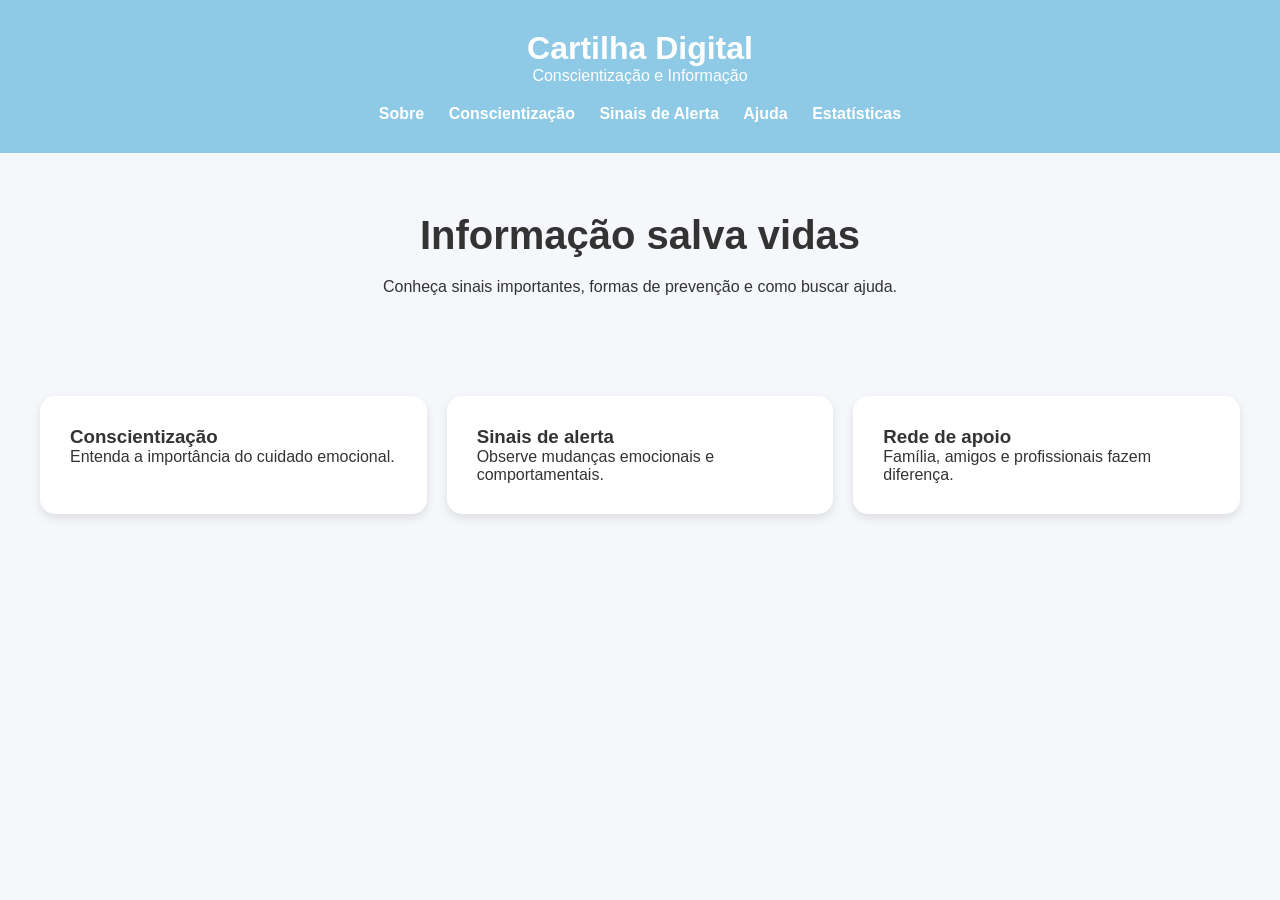
<file: Cartilha/cartilha/index.html>
<!DOCTYPE html>
<html lang="pt-br">
<head>
    <meta charset="UTF-8">
    <meta name="viewport" content="width=device-width, initial-scale=1.0">
    <title>Cartilha Digital</title>

    <link rel="stylesheet" href="style.css">
</head>
<body>

    <header>
        <h1>Cartilha Digital</h1>
        <p>Conscientização e Informação</p>

        <nav>
            <a href="sobre.html">Sobre</a>
            <a href="conscientizacao.html">Conscientização</a>
            <a href="sinais-alerta.html">Sinais de Alerta</a>
            <a href="ajuda.html">Ajuda</a>
            <a href="estatistica.html">Estatísticas</a>
        </nav>
    </header>

    <main>

        <section class="banner">
            <h2>Informação salva vidas</h2>
            <p>
                Conheça sinais importantes, formas de prevenção e como buscar ajuda.
            </p>
        </section>

        <section class="cards">

            <div class="card">
                <h3>Conscientização</h3>
                <p>Entenda a importância do cuidado emocional.</p>
            </div>

            <div class="card">
                <h3>Sinais de alerta</h3>
                <p>Observe mudanças emocionais e comportamentais.</p>
            </div>

            <div class="card">
                <h3>Rede de apoio</h3>
                <p>Família, amigos e profissionais fazem diferença.</p>
            </div>

        </section>

    </main>

</body>
</html>
</file>
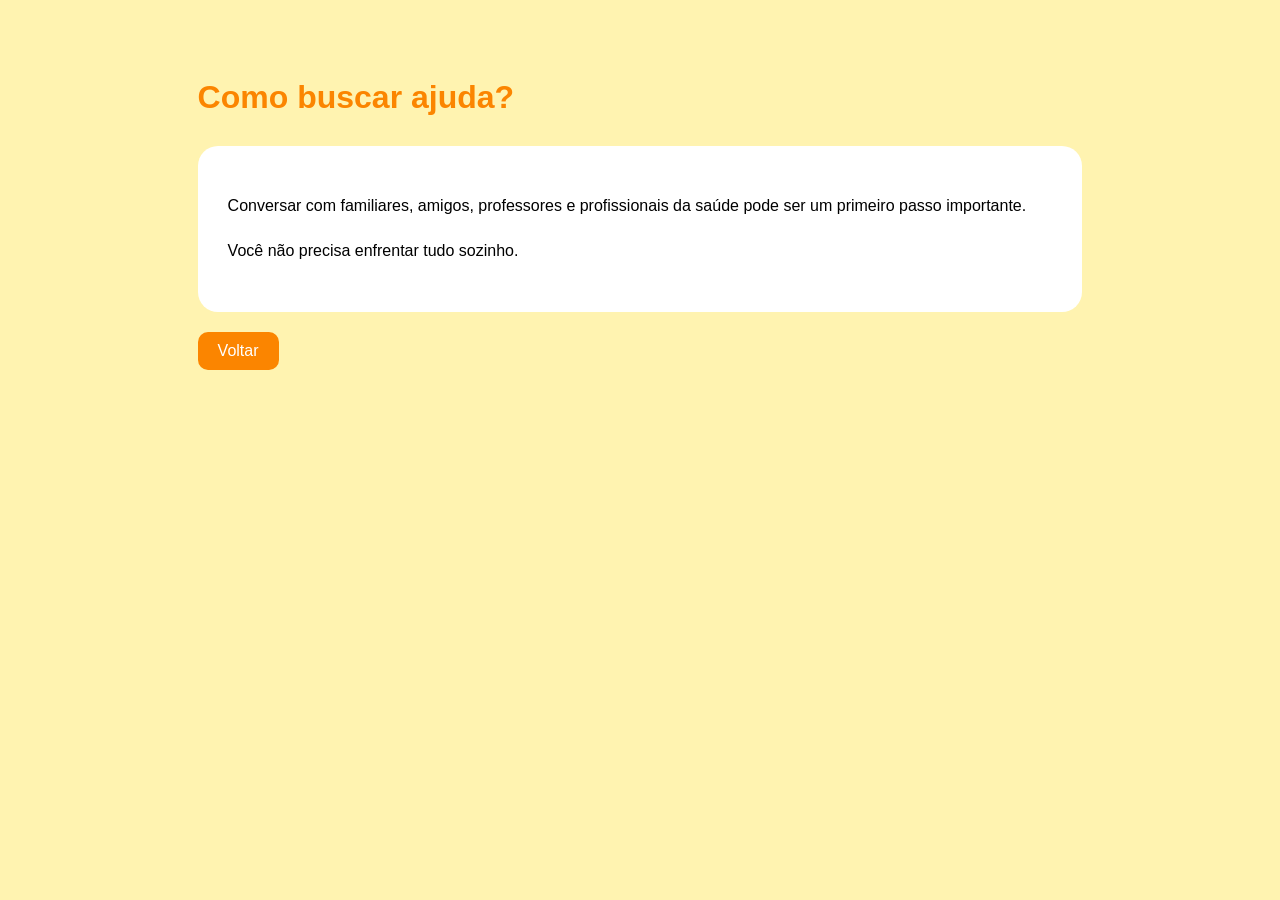
<file: Cartilha/ajuda.html>
<!DOCTYPE html>
<html lang="pt-br">
<head>
    <meta charset="UTF-8">
    <title>Ajuda</title>

    <link rel="stylesheet" href="ajuda.css">
</head>
<body>

    <main>

        <h1>Como buscar ajuda?</h1>

        <div class="caixa">
            <p>
                Conversar com familiares, amigos, professores e profissionais
                da saúde pode ser um primeiro passo importante.
            </p>

            <p>
                Você não precisa enfrentar tudo sozinho.
            </p>
        </div>

        <a href="index.html">Voltar</a>

    </main>

</body>
</html>
</file>
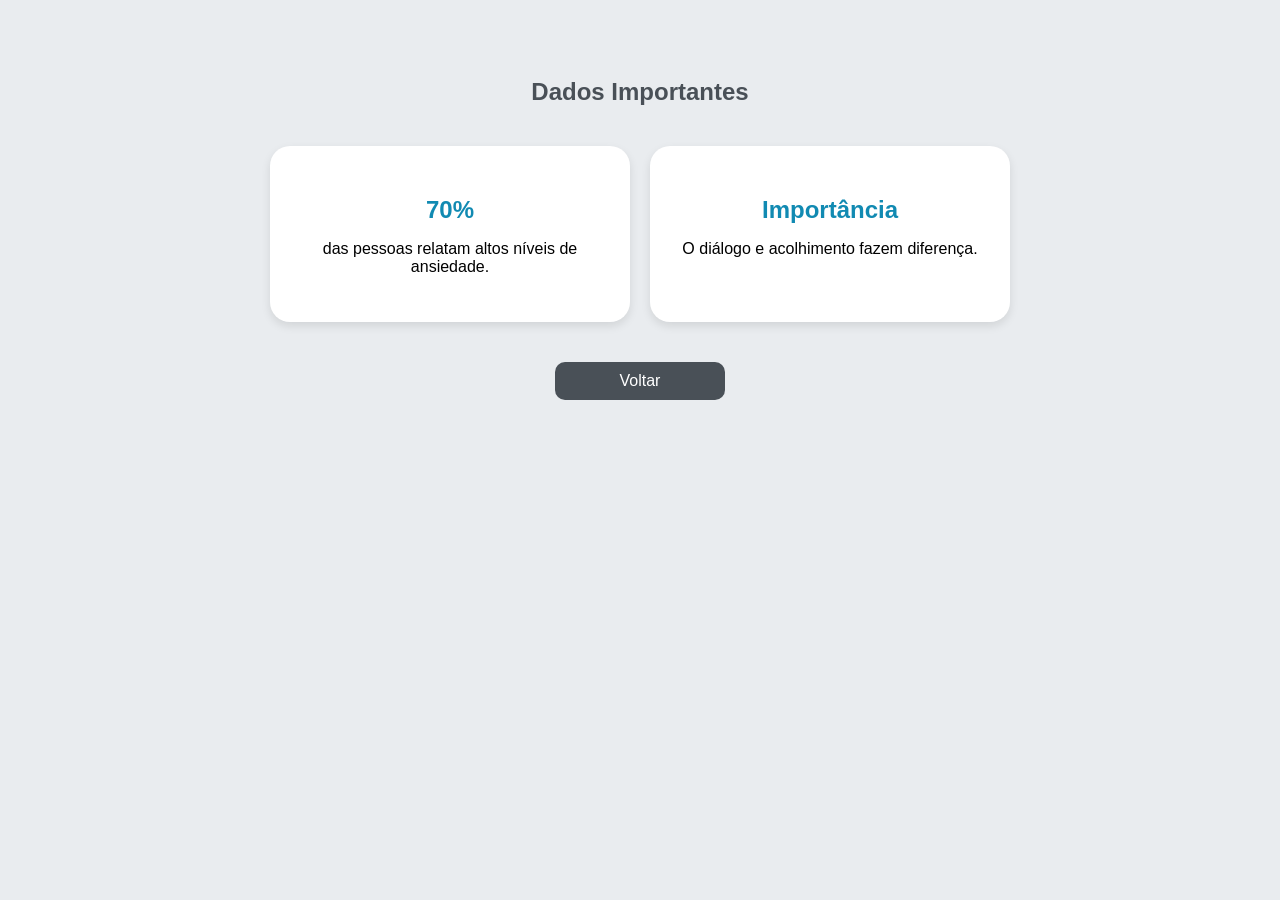
<file: Cartilha/estatistica.html>
<!DOCTYPE html>
<html lang="pt-br">
<head>
    <meta charset="UTF-8">
    <title>Estatísticas</title>

    <link rel="stylesheet" href="estatistica.css">
</head>
<body>

    <section>

        <h1>Dados Importantes</h1>

        <div class="dados">
            <div class="item">
                <h2>70%</h2>
                <p>das pessoas relatam altos níveis de ansiedade.</p>
            </div>

            <div class="item">
                <h2>Importância</h2>
                <p>O diálogo e acolhimento fazem diferença.</p>
            </div>
        </div>

        <a href="index.html">Voltar</a>

    </section>

</body>
</html>
</file>
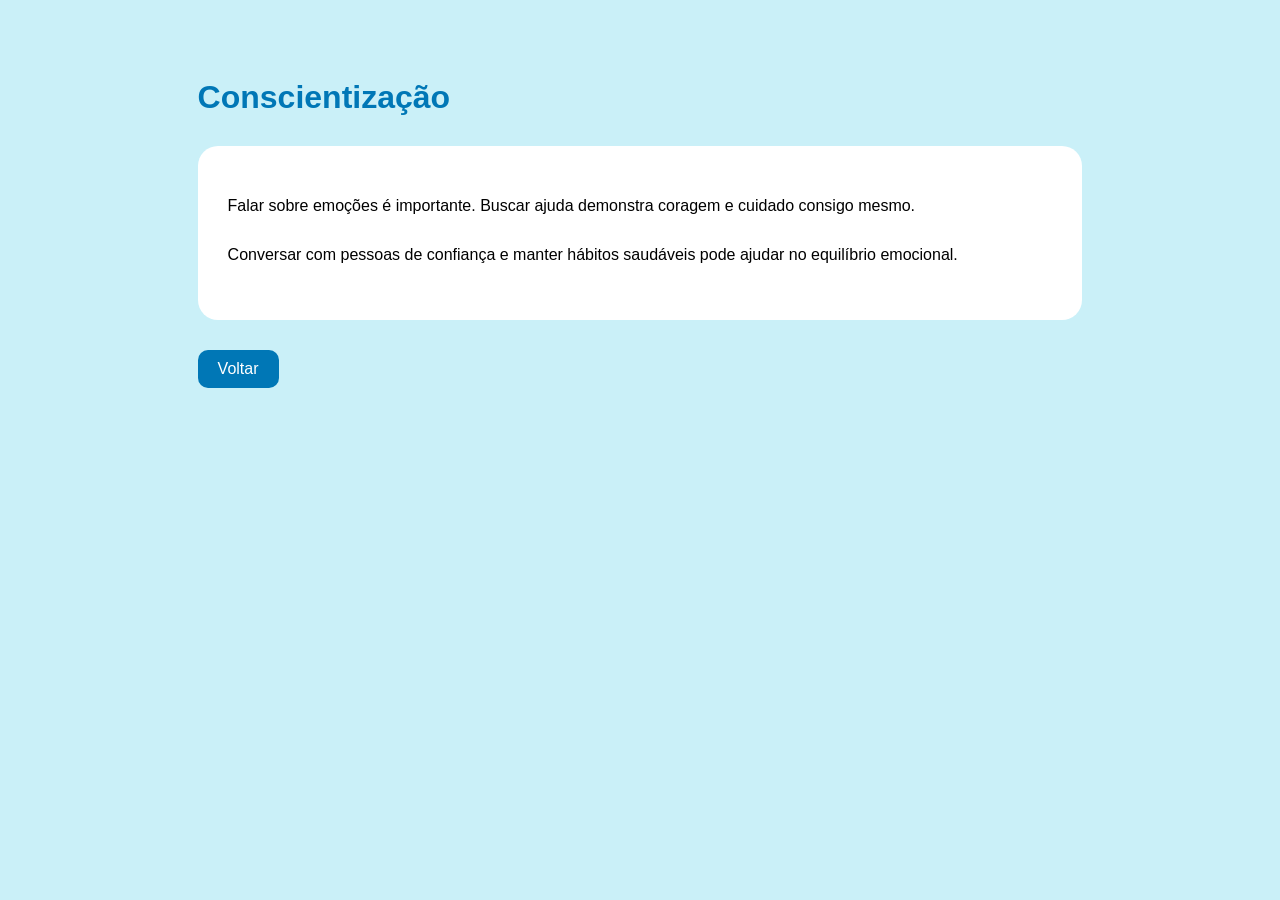
<file: Cartilha/cartilha/conscientizacao.html>
<!DOCTYPE html>
<html lang="pt-br">
<head>
    <meta charset="UTF-8">
    <title>Conscientização</title>

    <link rel="stylesheet" href="conscientizacao.css">
</head>
<body>

    <main>

        <h1>Conscientização</h1>

        <div class="conteudo">
            <p>
                Falar sobre emoções é importante. Buscar ajuda demonstra coragem
                e cuidado consigo mesmo.
            </p>

            <p>
                Conversar com pessoas de confiança e manter hábitos saudáveis
                pode ajudar no equilíbrio emocional.
            </p>
        </div>

        <a href="index.html">Voltar</a>

    </main>

</body>
</html>
</file>
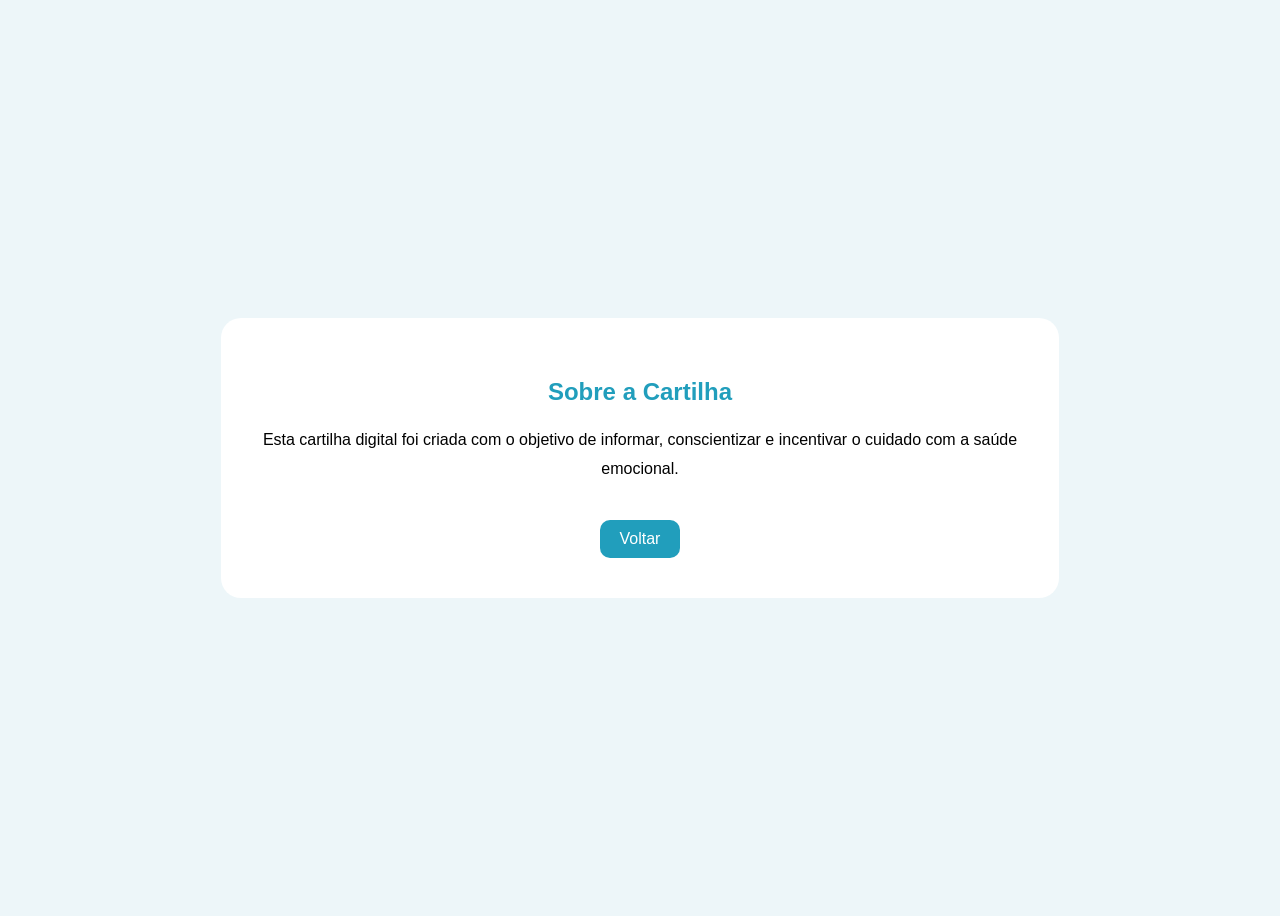
<file: Cartilha/cartilha/sobre.html>
<!DOCTYPE html>
<html lang="pt-br">
<head>
    <meta charset="UTF-8">
    <title>Sobre</title>

    <link rel="stylesheet" href="sobre.css">
</head>
<body>

    <section>
        <h1>Sobre a Cartilha</h1>

        <p>
            Esta cartilha digital foi criada com o objetivo de informar,
            conscientizar e incentivar o cuidado com a saúde emocional.
        </p>

        <a href="index.html">Voltar</a>
    </section>

</body>
</html>
</file>
<file: Cartilha/cartilha/style.css>
*{
    margin:0;
    padding:0;
    box-sizing:border-box;
    font-family:Arial, Helvetica, sans-serif;
}

body{
    background:#f5f7fa;
    color:#333;
}

header{
    background:#8ecae6;
    color:white;
    text-align:center;
    padding:30px;
}

nav{
    margin-top:20px;
}

nav a{
    color:white;
    text-decoration:none;
    margin:10px;
    font-weight:bold;
}

.banner{
    padding:60px 20px;
    text-align:center;
}

.banner h2{
    font-size:40px;
    margin-bottom:20px;
}

.cards{
    display:grid;
    grid-template-columns:repeat(auto-fit,minmax(250px,1fr));
    gap:20px;
    padding:40px;
}

.card{
    background:white;
    padding:30px;
    border-radius:15px;
    box-shadow:0 4px 10px rgba(0,0,0,0.1);
    transition:0.3s;
}

.card:hover{
    transform:translateY(-5px);
}
</file>
<file: Cartilha/ajuda.css>
body{
    background:#fff3b0;
    font-family:Arial;
}

main{
    width:70%;
    margin:auto;
    padding:50px;
}

h1{
    color:#fb8500;
    margin-bottom:30px;
}

.caixa{
    background:white;
    padding:30px;
    border-radius:20px;
    line-height:1.8;
}

a{
    display:inline-block;
    margin-top:20px;
    background:#fb8500;
    color:white;
    text-decoration:none;
    padding:10px 20px;
    border-radius:10px;
}
</file>
<file: Cartilha/estatistica.css>
body{
    background:#e9ecef;
    font-family:Arial;
}

section{
    width:80%;
    margin:auto;
    padding:50px;
}

h1{
    text-align:center;
    margin-bottom:40px;
    color:#495057;
}

.dados{
    display:flex;
    gap:20px;
    justify-content:center;
    flex-wrap:wrap;
}

.item{
    background:white;
    width:300px;
    padding:30px;
    border-radius:20px;
    text-align:center;
    box-shadow:0 4px 10px rgba(0,0,0,0.1);
}

.item h2{
    color:#118ab2;
    margin-bottom:15px;
}

a{
    display:block;
    width:150px;
    margin:40px auto;
    text-align:center;
    background:#495057;
    color:white;
    text-decoration:none;
    padding:10px;
    border-radius:10px;
}
</file>
<file: Cartilha/cartilha/conscientizacao.css>
body{
    background:#caf0f8;
    font-family:Arial;
}

main{
    width:70%;
    margin:auto;
    padding:50px;
}

h1{
    color:#0077b6;
    margin-bottom:30px;
}

.conteudo{
    background:white;
    padding:30px;
    border-radius:20px;
    line-height:1.8;
}

p{
    margin-bottom:20px;
}

a{
    display:inline-block;
    margin-top:30px;
    background:#0077b6;
    color:white;
    text-decoration:none;
    padding:10px 20px;
    border-radius:10px;
}
</file>
<file: Cartilha/cartilha/sobre.css>
body{
    background:#edf6f9;
    font-family:Arial;
    display:flex;
    justify-content:center;
    align-items:center;
    height:100vh;
}

section{
    background:white;
    padding:40px;
    border-radius:20px;
    width:60%;
    text-align:center;
}

h1{
    margin-bottom:20px;
    color:#219ebc;
}

p{
    line-height:1.8;
}

a{
    display:inline-block;
    margin-top:20px;
    text-decoration:none;
    background:#219ebc;
    color:white;
    padding:10px 20px;
    border-radius:10px;
}
</file>
